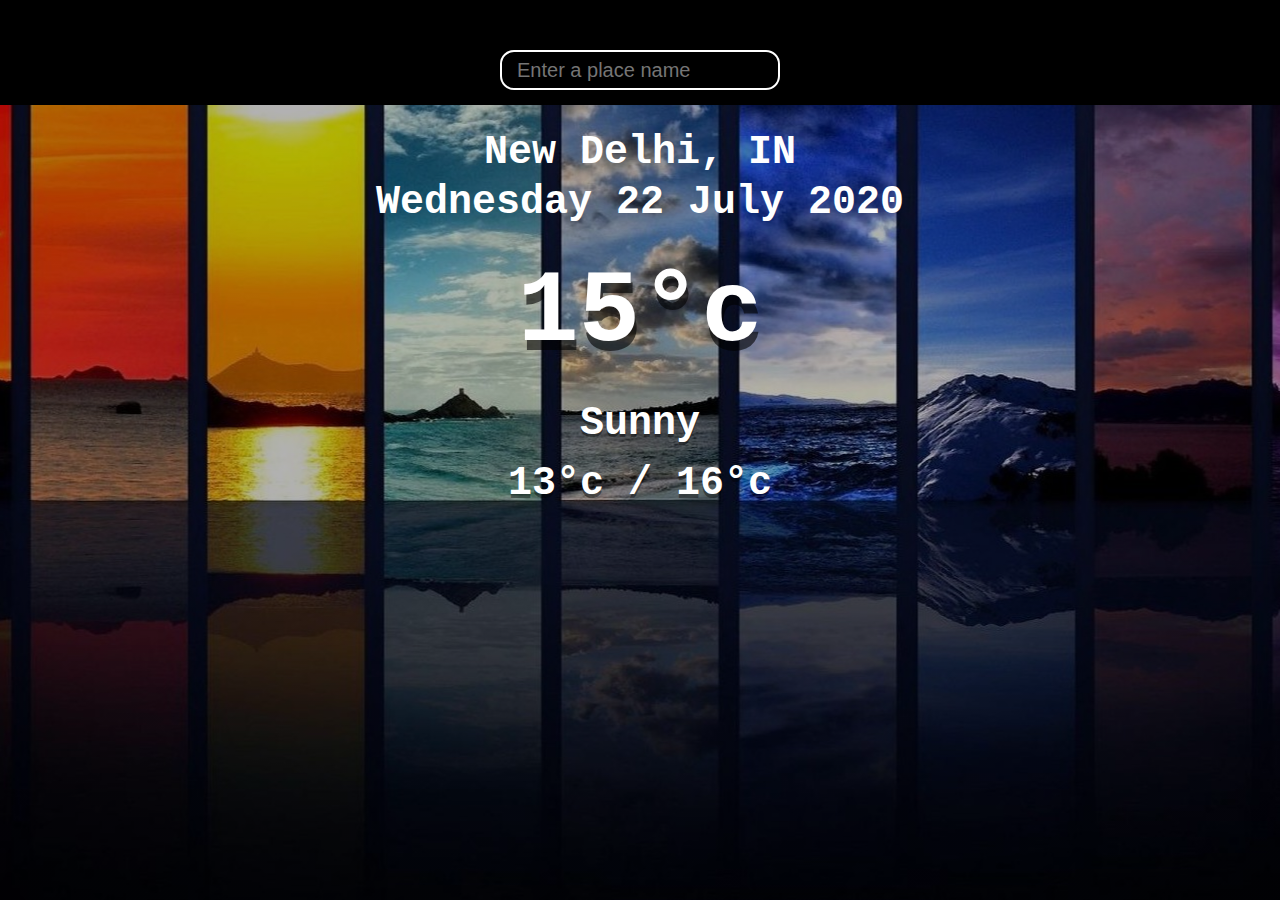
<file: wt.html>
<!DOCTYPE html>
<html lang="en">
<head>
  <meta charset="UTF-8">
  <meta name="viewport" content="width=device-width, initial-scale=1.0">
  <title>Weather App</title>
  <link rel="stylesheet" href="main.css" />
</head>
<body>
  <div class="app-wrap">
    <header>
      <input type="text" autocomplete="off" class="search-box" placeholder="Enter a place name" />
    </header>
    <main>
      <section class="location">
        <div class="city">New Delhi, IN</div>
        <div class="date">Wednesday 22 July 2020</div>
      </section>
      <div class="current">
        <div class="temp">15<span>°c</span></div>
        <div class="weather">Sunny</div>
        <div class="hi-low">13°c / 16°c</div>
      </div>
    </main>
  </div>
  <script src="main.js"></script>
</body>
</html>
</file>
<file: main.css>
* {
    margin: 0;
    padding: 0;
    box-sizing: border-box;
  }
  
  body {
    font-family: 'montserrat', sans-serif;
    background-image: url('bg.jpg');
    background-repeat: no-repeat;
    background-size: auto;
    background-position: center center;
  }
  
  .app-wrap {
    display: flex;
    flex-direction: column;
    min-height: 100vh;
    background-image: linear-gradient(to bottom, rgba(0, 0, 0, 0.3), rgba(0, 0, 0, 0.3));
  }
  
  header {
    background-color: black;
    display: flex;
    justify-content: center;
    align-items: center;
    padding: 50px 15px 15px;
  }
  
  header input {
    width: 100%;
    max-width: 280px;
    padding: 10px 15px;
    border: none;
    outline: none;
    background-color: black;
    border-radius: 14px 14px 14px 14px;
    border: 2px solid white;
  
    color: #313131;
    font-size: 20px;
    font-weight: 300;
    transition: 0.2s ease-out;
  }
  
  header input:focus {
    background-color: rgba(255, 255, 255, 0.6);
  }
  
  main {
    flex: 1 1 100%;
    padding: 25px 25px 50px;
    display: flex;
    flex-direction: column;
    align-items: center;
    text-align: center;
  }
  
  .location .city {
    font-family: 'Courier New', Courier, monospace;
    color: #fff;
    font-size: 40px;
    font-weight: bold;
    margin-bottom: 5px;
  }
  
  .location .date {
    font-family: 'Courier New', Courier, monospace;
    color: #fff;
    font-weight: bold;
    font-size: 40px;
  }
  
  .current .temp {
    font-family: 'Courier New', Courier, monospace;
    color: #fff;
    font-size: 102px;
    font-weight: bold;
    margin: 30px 0px;
    text-shadow: 2px 10px rgba(0, 0, 0, 0.6);
  }
  
  .current .temp span {
    font-family: 'Courier New', Courier, monospace;
    font-weight: bold;
  }
  
  .current .weather {
    font-family: 'Courier New', Courier, monospace;
    color: #fff;
    font-size: 40px;
    font-weight: bold;
    margin-bottom: 15px;
    text-shadow: 0px 3px rgba(0, 0, 0, 0.4);
  }
  
  .current .hi-low {
    font-family: 'Courier New', Courier, monospace;
    color: #fff;
    font-size: 40px;
    font-weight: bold;
    text-shadow: 0px 4px rgba(0, 0, 0, 0.4);
  }

  .search-box{
    width: 500px;
    height: 40px;
  }
</file>
